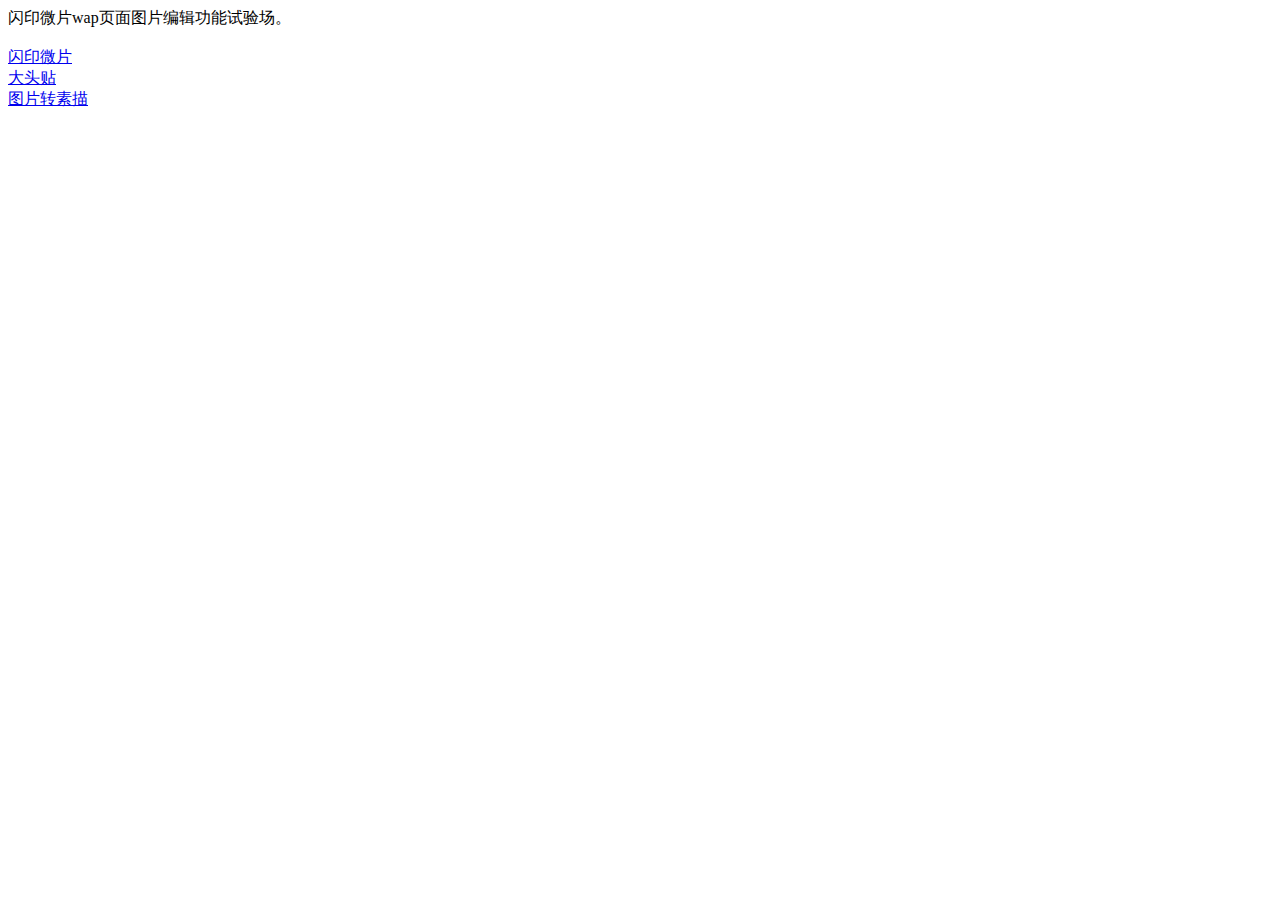
<file: public/index.html>
<!DOCTYPE html>
<html>
<head>
  <title>index</title>
</head>
<body>
  闪印微片wap页面图片编辑功能试验场。<br><br>
  <a href="./v2/index.html">闪印微片</a><br>
  <a href="./multi/index.html">大头贴</a><br>
  <a href="./sketch.html">图片转素描</a><br>
</body>
</html>
</file>
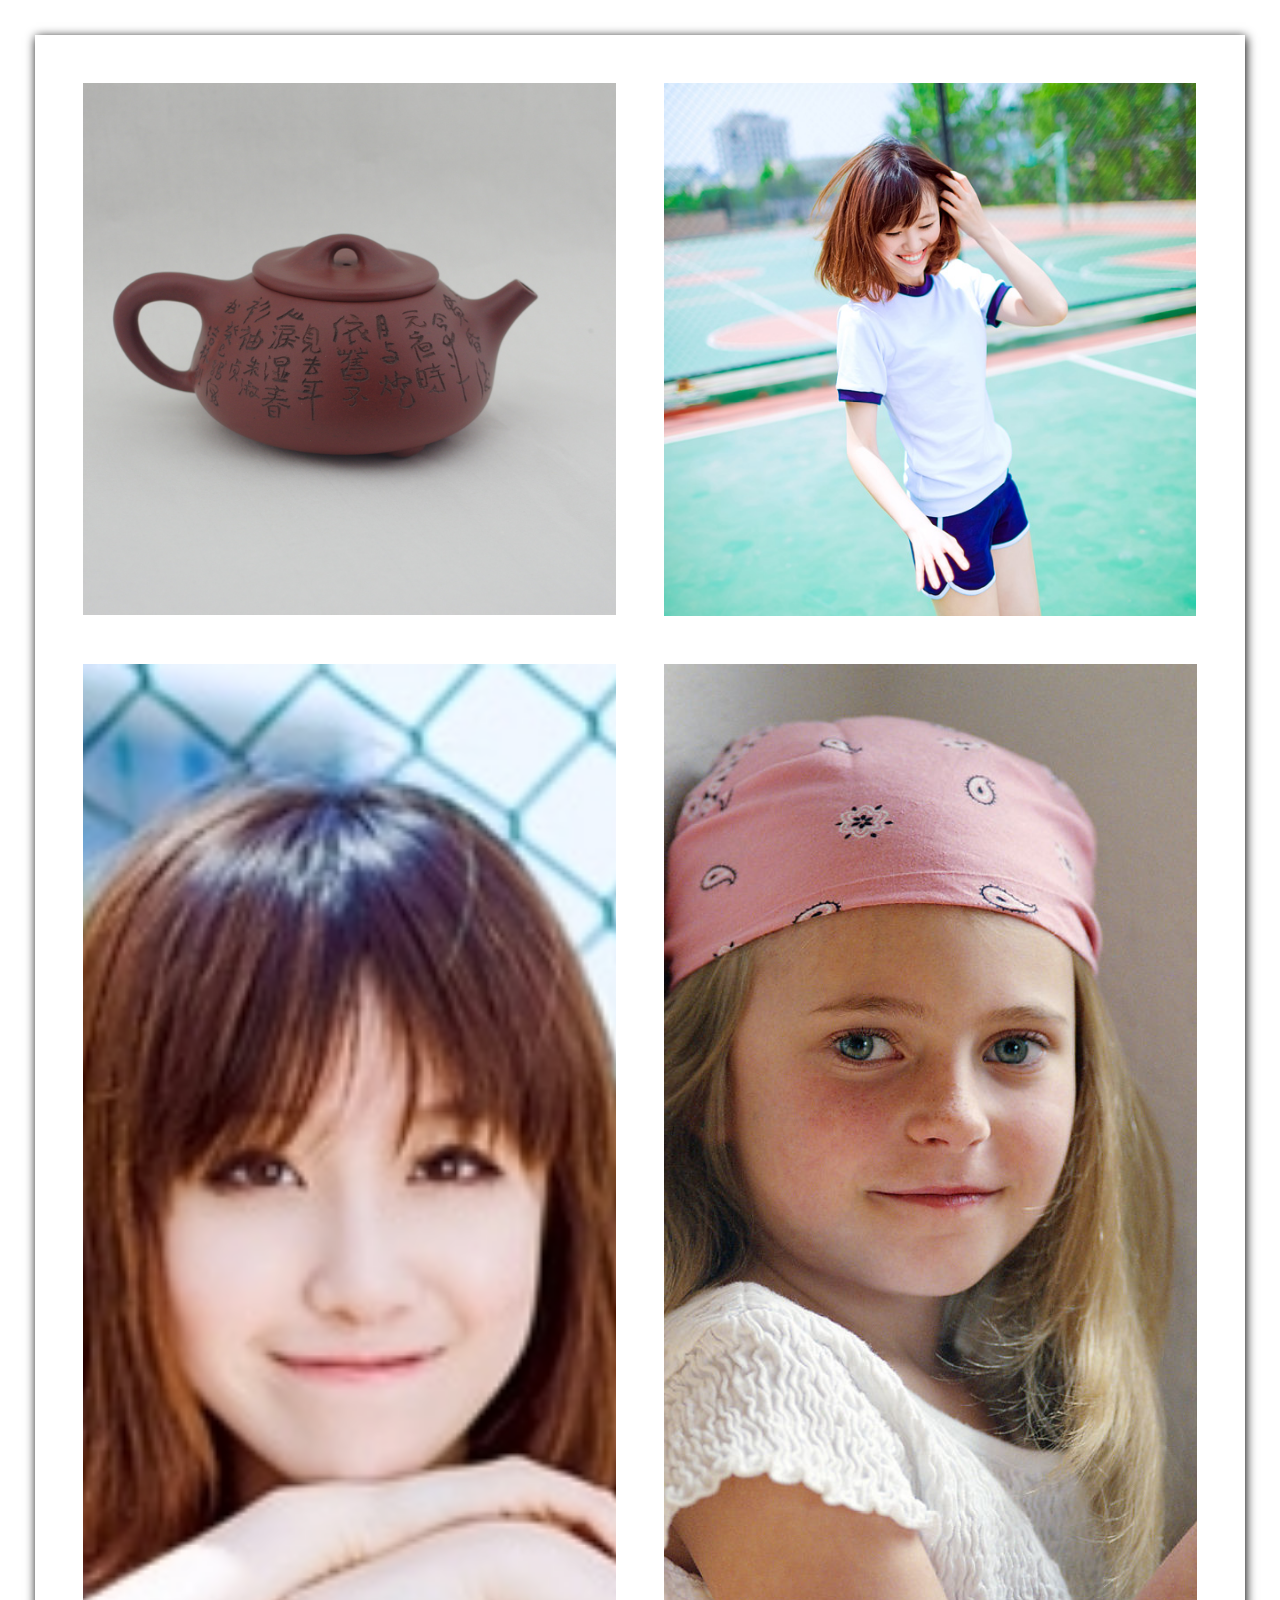
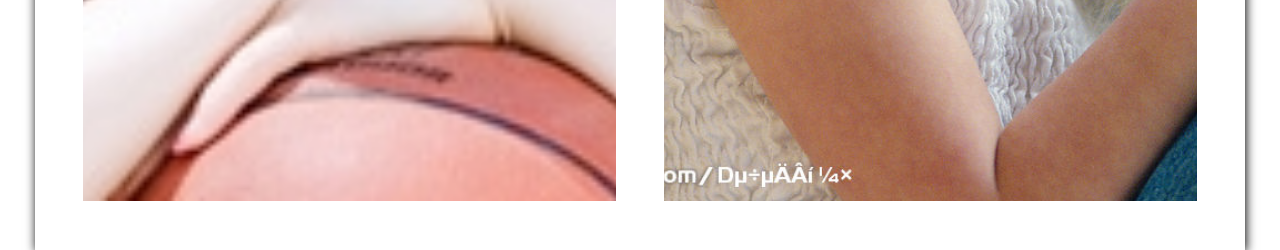
<file: public/multi2/index.html>
<!DOCTYPE html>
<html>
<head>
  <title>test</title>
  <meta name="viewport" content="width=device-width, initial-scale=1, user-scalable=no">
  <link rel="stylesheet" href="./style.css">
  <link rel="stylesheet" href="./card.css">
</head>
<body>
  <div id="card"></div>
  
  <script src="../lib/zepto.min.js"></script>
  <script src="../lib/hammer.min.js"></script>
  <script src="../lib/facepp-sdk.js"></script>
  
  <script src="./card.js"></script>
  <script src="./main.js"></script>
</body>
</html>
</file>
<file: public/multi2/style.css>
* {
  box-sizing: border-box;
}

body {
  /*background: url(images/bg.jpg);*/
}

html, body {
  width: 100%;
  height: 100%;
  margin: 0;
}

#template_select {
  position: absolute;
  width: 100%;
  height: 0;
  z-index: 20;
  bottom: -1px;
  background-color: rgba(0, 0, 0, .7);
}

#template_select > #up {
  width: 50px;
  position: absolute;
  top: -31px;
  opacity: .7;
}

#code {
  width: 100%;
  height: 45px;
  border-top: 1px solid rgba(0, 0, 0, .7);
}

#code > input {
  border: 1px solid grey;
  font-size: 25px;
  width: 66%;
  margin: 6px 0 0 10px;
  padding-left: 6px;
}
</file>
<file: public/multi2/card.css>
.card {
  position: absolute;
  /*overflow: hidden;*/
  -webkit-box-shadow:1px 2px 10px black;
  -moz-box-shadow:1px 2px 10px black;
  /*-webkit-transform: translate3d(0,0,0);*/
}

.card > .image-container {
  position: absolute;
  overflow: hidden;
  transition: all .5s ease-in-out;
  -webkit-transition: all .5s ease-in-out;
  background-color: white;
  /*background: url(images/grid.png);*/
  /*-webkit-transform: translate3d(0,0,0);*/
}

.card > .image-handler {
  position: absolute;
  background-color: rgba(0,0,0,0);
  z-index: 100;
  /*-webkit-transform: translate3d(0,0,0);*/
}

.card > .image-container > .image {
  z-index: 0;
  position: absolute;
}

.card > .image-container > .bbox {
  /*outline: 1px dashed red;*/
  position: absolute;
  left: 0;
  top: 0;
  width: 0;
  height: 0;
  z-index: 20;
}

.card > .frame {
  z-index: 1;
  position: absolute;
  left: 0;
  top: 0;
  width: 100%;
  height: 100%;
  /*background: url(images/frame.png);*/
  background-size: contain;
}

.card > .movebox {
  position: absolute;
  left: 0;
  top: 0;
  width: 0;
  height: 0;
  background-color: rgba(111, 111, 111, .3);
  z-index: 101;
}

.card > .text {
  z-index: 2;
  position: absolute;
  left: 0;
  top: 0;
}
</file>
